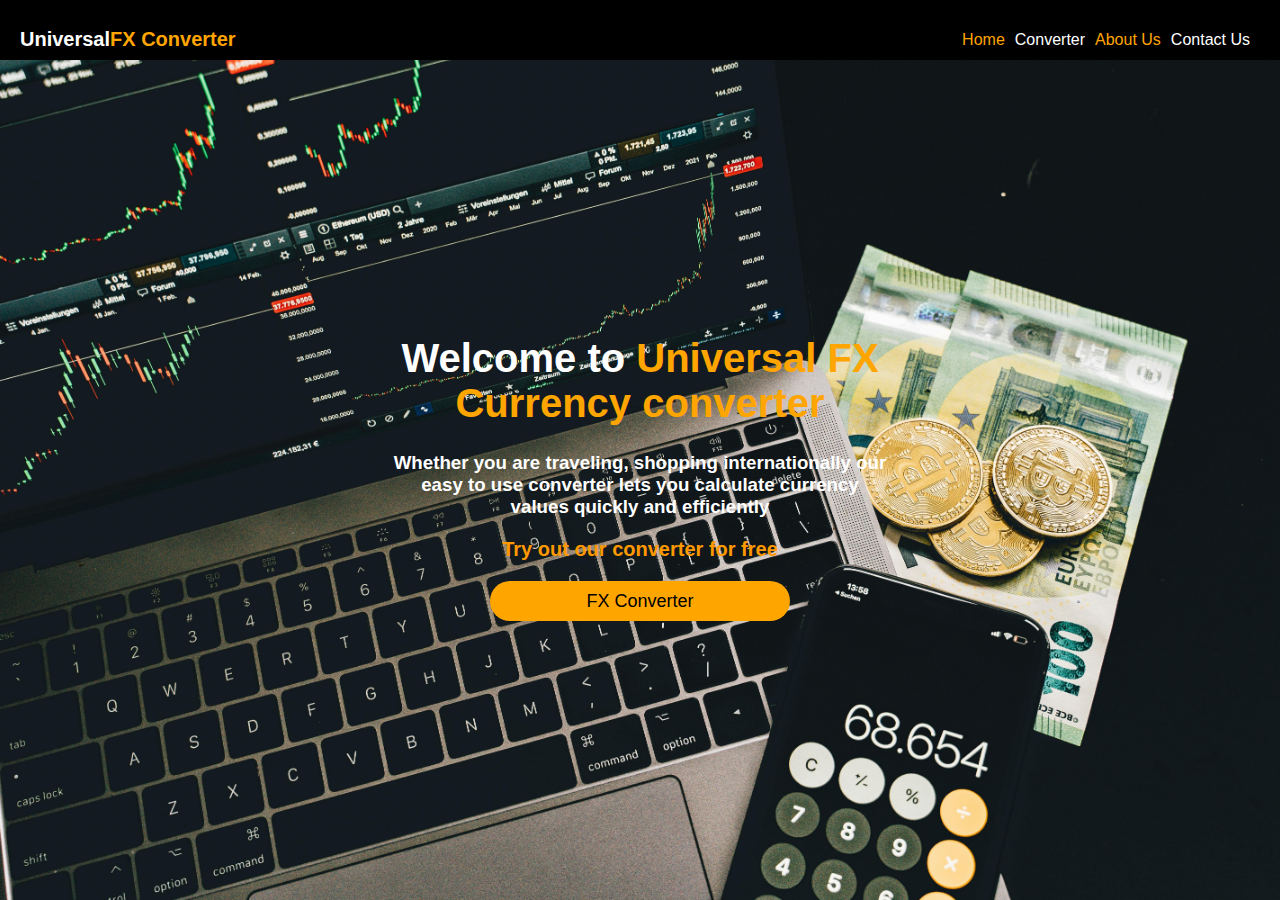
<file: client/Index.html>
<!DOCTYPE html>
<html lang="en">
<head>
    <meta charset="UTF-8">
    <meta name="viewport" content="width=device-width, initial-scale=1.0">
    <title>Document</title>
    <link rel="stylesheet" href="./CSS/Home.css">
</head>
<body>

    
    <div class="main">
        <nav>
            <div class="logo">Universal <span style="color: orange;; ">FX Converter</span></div>
            <ul class="ul" >
                <li class="first"><a class="first-one" href="./Index.html">Home</a></li>
                <li class="second"><a class="second-one" href="Converter2.html">Converter</a></li>
                <li class="third"><a href="./Pages/AboutUs.html" class="third-one">About Us</a></li>
                <li class="fourth"><a href="./Pages/Contact.html" class="fourth-one">Contact Us</a></li>
            </ul>
        </nav>
    </div>

  
    <div class="sec-container">
    <div class="in-div">
        <h1 class="header"> Welcome to <span style="color: orange;" >Universal FX Currency converter</span> </h2>
        <h3 class="sub">Whether you are traveling, shopping internationally our easy to use converter lets you calculate currency values quickly and efficiently</h3>

        <p class="try">Try out our converter for free</p>
        </div>

        <div >
            <button class="btn"><a class="bttn" href="Converter2.html"> FX Converter</button>
        </div>
</div>
</body>

</html>
</file>
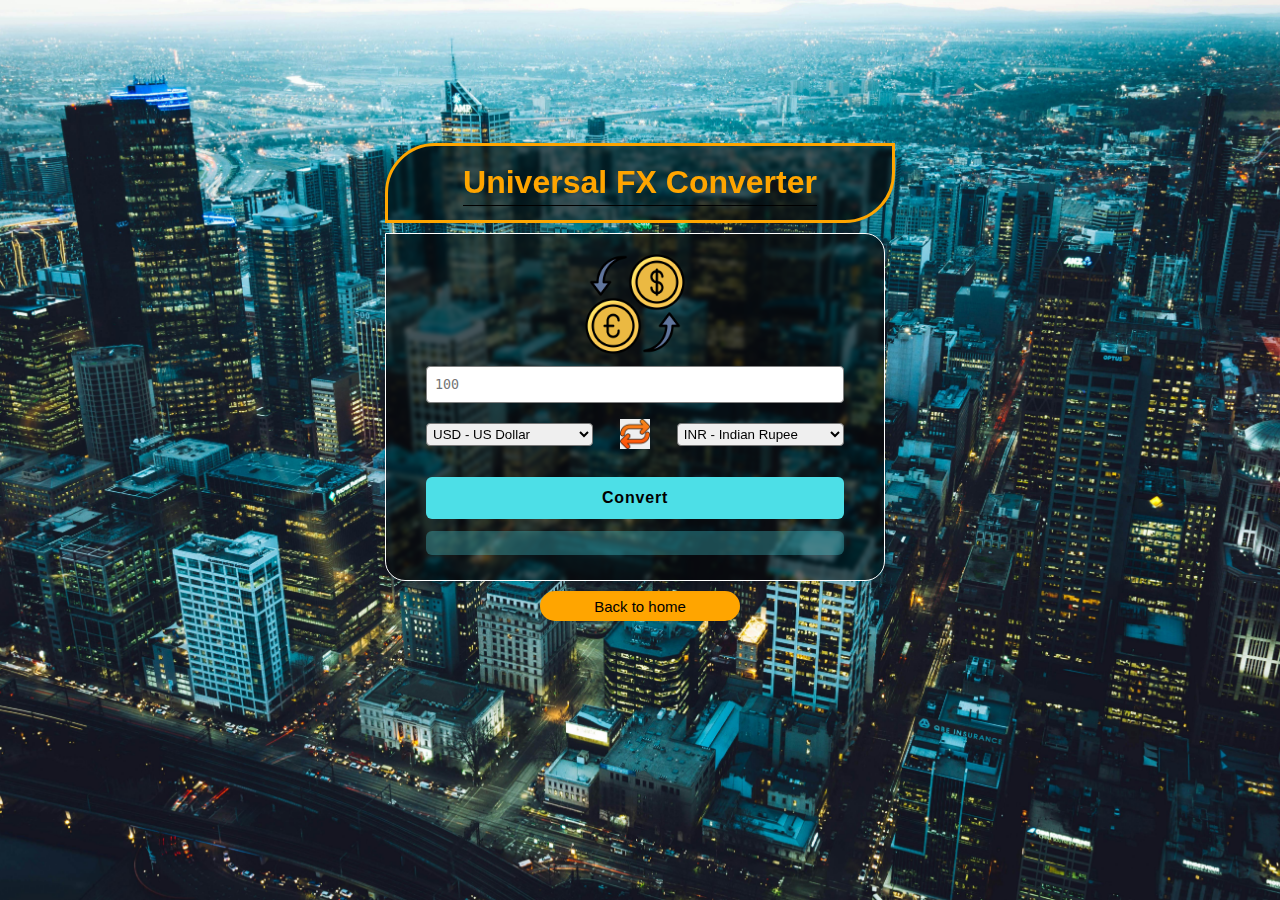
<file: client/Converter2.html>
<!DOCTYPE html>
<html lang="en">
<head>
    <meta charset="UTF-8">
    <meta http-equiv="X-UA-Compatible" content="IE=edge">
    <meta name="viewport" content="width=device-width, initial-scale=1.0">
    <title>Universal FX Converter</title>
    <!-- CSS File -->
    <link rel="stylesheet" href="./CSS/style.css">
    <!-- Favicon -->
    <link rel="shortcut icon" href="" type="image/x-icon">
</head>
<body> 
    <div class="main-cont">
        <div class="main">
            <h1 id="title">Universal FX Converter</h1>
           
        </div>
        <div class="container">
            <img src="./Assets/currency-exchange_16942639.png" id="coinSticker" alt="coin exchange sticker">
            
            <input type="number" id="userValue" min="1" name="userInput" placeholder="100">
            
            <div class="selecterContainer">
                <select id="fromCurrency" name="fromCurrency" title="Convert From">ees</select>
                
                <button type="button" id="switchCurrency"><img class="pics" src="./Assets/exchange_11019103.png">
                </button>
    
                <select id="toCurrency" name="toCurrency" title="Convert To"></select>
            </div>
            
            <p id="status"></p>
            
            <button type="button" id="btn">Convert</button>
            
            <p id="result"></p>
        </div>
    
        <div class="last">
            <button class="back-btn"><a class="back-text" href="./Index.html"> Back to home</button>
        </div>
        <!-- JavaScript File -->
    </div>
    
    <script>
        // importing currency codes list and API Key 
        const currency_list = [
            ["AED", "United Arab Emirates Dirhams"],
            ["AFN", "Afghan Afghani"],
            ["ALL", "Albanian Lek"],
            ["AMD", "Armenian Dram"],
            ["ANG", "Netherlands Antillean Guilder"],
            ["AOA", "Angolan Kwanza"],
            ["ARS", "Argentine Peso"],
            ["AUD", "Australian Dollar"],
            ["AWG", "Aruban Florin"],
            ["AZN", "Azerbaijani Manat"],
            ["BAM", "Bosnia Herzegovina Convertible Mark"],
            ["BBD", "Barbadian Dollar"],
            ["BGN", "Bulgarian Lev"],
            ["BHD", "Bahraini Dinar"],
            ["BIF", "Burundian Franc"],
            ["BMD", "Bermudan Dollar"],
            ["BOB", "Bolivian Boliviano"],
            ["BRL", "Brazilian Real"],
            ["BSD", "Bahamian Dollar"],
            ["BWP", "Botswanan Pula"],
            ["BYN", "Belarusian Ruble"],
            ["BZD", "Belize Dollar"],
            ["CDF", "Congolese Franc"],
            ["CHF", "Swiss Franc"],
            ["CLP", "Chilean Peso"],
            ["CNY", "Chinese Yuan"],
            ["COP", "Colombian Peso"],
            ["CRC", "Costa Rican Colón"],
            ["CUP", "Cuban Peso"],
            ["CZK", "Czech Koruna"],
            ["DJF", "Djiboutian Franc"],
            ["DKK", "Danish Krone"],
            ["DOP", "Dominican Peso"],
            ["DZD", "Algerian Dinar"],
            ["EGP", "Egyptian Pound"],
            ["ERN", "Eritrean Nakfa"],
            ["EUR", "Euro"],
            ["FJD", "Fijian Dollar"],
            ["FKP", "Falkland Islands Pound"],
            ["GBP", "British Pound"],
            ["GEL", "Georgian Lari"],
            ["GHS", "Ghanaian Cedi"],
            ["GIP", "Gibraltar Pound"],
            ["GMD", "Gambian Dalasi"],
            ["GNF", "Guinean Franc"],
            ["GTQ", "Guatemalan Quetzal"],
            ["GYD", "Guyanaese Dollar"],
            ["HKD", "Hong Kong Dollar"],
            ["HNL", "Honduran Lempira"],
            ["HRK", "Croatian Kuna"],
            ["HTG", "Haitian Gourde"],
            ["HUF", "Hungarian Forint"],
            ["IDR", "Indonesian Rupiah"],
            ["ILS", "Israeli New Shekel"],
            ["INR", "Indian Rupee"],
            ["IQD", "Iraqi Dinar"],
            ["IRR", "Iranian Rial"],
            ["ISK", "Icelandic Króna"],
            ["JMD", "Jamaican Dollar"],
            ["JOD", "Jordanian Dinar"],
            ["JPY", "Japanese Yen"],
            ["KES", "Kenyan Shilling"],
            ["KGS", "Kyrgystani Som"],
            ["KHR", "Cambodian Riel"],
            ["KMF", "Comorian Franc"],
            ["KRW", "South Korean Won"],
            ["KWD", "Kuwaiti Dinar"],
            ["KYD", "Cayman Islands Dollar"],
            ["KZT", "Kazakhstani Tenge"],
            ["LAK", "Laotian Kip"],
            ["LBP", "Lebanese Pound"],
            ["LKR", "Sri Lankan Rupee"],
            ["LRD", "Liberian Dollar"],
            ["LSL", "Lesotho Loti"],
            ["LYD", "Libyan Dinar"],
            ["MAD", "Moroccan Dirham"],
            ["MDL", "Moldovan Leu"],
            ["MGA", "Malagasy Ariary"],
            ["MKD", "Macedonian Denar"],
            ["MMK", "Myanmar Kyat"],
            ["MNT", "Mongolian Tugrik"],
            ["MOP", "Macanese Pataca"],
            ["MRU", "Mauritanian Ouguiya"],
            ["MUR", "Mauritian Rupee"],
            ["MVR", "Maldivian Rufiyaa"],
            ["MWK", "Malawian Kwacha"],
            ["MXN", "Mexican Peso"],
            ["MYR", "Malaysian Ringgit"],
            ["MZN", "Mozambican Metical"],
            ["NAD", "Namibian Dollar"],
            ["NGN", "Nigerian Naira"],
            ["NIO", "Nicaraguan Córdoba"],
            ["NOK", "Norwegian Krone"],
            ["NPR", "Nepalese Rupee"],
            ["NZD", "New Zealand Dollar"],
            ["OMR", "Omani Rial"],
            ["PAB", "Panamanian Balboa"],
            ["PGK", "Papua New Guinean Kina"],
            ["PHP", "Philippine Peso"],
            ["PKR", "Pakistani Rupee"],
            ["PLN", "Polish Zloty"],
            ["PYG", "Paraguayan Guarani"],
            ["QAR", "Qatari Riyal"],
            ["RON", "Romanian Leu"],
            ["RSD", "Serbian Dinar"],
            ["RUB", "Russian Ruble"],
            ["RWF", "Rwandan Franc"],
            ["SAR", "Saudi Riyal"],
            ["SBD", "Solomon Islands Dollar"],
            ["SCR", "Seychellois Rupee"],
            ["SDG", "Sudanese Pound"],
            ["SEK", "Swedish Krona"],
            ["SGD", "Singapore Dollar"],
            ["SHP", "St. Helena Pound"],
            ["SLL", "Sierra Leonean Leone (1964—2022)"],
            ["SOS", "Somali Shilling"],
            ["SRD", "Surinamese Dollar"],
            ["SSP", "South Sudanese Pound"],
            ["STN", "São Tomé Príncipe Dobra"],
            ["SYP", "Syrian Pound"],
            ["SZL", "Swazi Lilangeni"],
            ["THB", "Thai Baht"],
            ["TJS", "Tajikistani Somoni"],
            ["TMT", "Turkmenistani Manat"],
            ["TND", "Tunisian Dinar"],
            ["TOP", "Tongan Paanga"],
            ["TRY", "Turkish Lira"],
            ["TTD", "Trinidad Tobago Dollar"],
            ["TWD", "New Taiwan Dollar"],
            ["TZS", "Tanzanian Shilling"],
            ["UAH", "Ukrainian Hryvnia"],
            ["UGX", "Ugandan Shilling"],
            ["USD", "US Dollar"],
            ["UYU", "Uruguayan Peso"],
            ["UZS", "Uzbekistani Som"],
            ["VES", "Venezuelan Bolívar"],
            ["VND", "Vietnamese Dong"],
            ["VUV", "Vanuatu Vatu"],
            ["WST", "Samoan Tala"],
            ["XAF", "Central African CFA Franc"],
            ["XCD", "East Caribbean Dollar"],
            ["XOF", "West African CFA Franc"],
            ["XPF", "CFP Franc"],
            ["YER", "Yemeni Rial"],
            ["ZAR", "South African Rand"],
            ["ZMW", "Zambian Kwacha"],
            ["ZWL", "Zimbabwean Dollar (2009)"]
    ];

        const api = "7643a9379eac5ef74dfef2d6";

        const fromCurrencySelectTag = document.querySelector("#fromCurrency");
        const toCurrencySelectTag = document.querySelector("#toCurrency");
        const resultTag = document.querySelector("#result");
        const btn = document.querySelector("#btn");
        const status = document.querySelector("#status");

        // append the curreny codes list to the list and select defaults 
        currency_list.forEach((currency) => {
            const code = currency[0];
            
            const countryName = currency[1];

            const newElement = document.createElement("option");
            newElement.value = code;
            newElement.textContent = `${code} - ${countryName}`;

            if (code === "USD")
                newElement.selected = true;

            fromCurrencySelectTag.append(newElement);

            const newElementTo = newElement.cloneNode(true);

            if (code === "INR")
                newElementTo.selected = true;

            toCurrencySelectTag.append(newElementTo);
        });

        // Swap currency on "click" 
        document.getElementById("switchCurrency").onclick = () => {

            const fromValue = fromCurrencySelectTag.value;
            fromCurrencySelectTag.value = toCurrencySelectTag.value;
            toCurrencySelectTag.value = fromValue;

        };

        // handle "click" event for conversion 
        btn.onclick = () => {

            const numberInputField = document.getElementById("userValue");
            const userEnteredAmount = numberInputField.value;

            if(userEnteredAmount < 1 || isNaN(userEnteredAmount)) {
                numberInputField.style.border = "1px solid red";
                resultTag.style.color = "red";
                resultTag.textContent = "Error: Only numeric values greater than 0 are allowed.";
            }
            else {
                numberInputField.style.border = "1px solid gray";
                resultTag.style.color = "black";
                btn.textContent = "Processing: have patience...";

                btn.disabled = true;
                btn.style.color = "gray";
                btn.style.cursor = "not-allowed";

                convertAmount(userEnteredAmount);
            }
        }

        // convert the amount to different currency using Fetch API 
        function convertAmount(amount) {

            fetchData(`https://v6.exchangerate-api.com/v6/${api}/latest/USD`)
                .then(data => {

                    const fromRates = data.conversion_rates[fromCurrencySelectTag.value];
                    const toRates = data.conversion_rates[toCurrencySelectTag.value];

                    const perRate = (1 * (toRates / fromRates)).toFixed(2);
                    const convertedAmount = (amount * (toRates / fromRates)).toFixed(2);

                    resultTag.style.color = "black";
                    status.textContent = `1 ${fromCurrencySelectTag.value} = ${perRate} ${toCurrencySelectTag.value}`;
                    resultTag.textContent = `${amount} ${fromCurrencySelectTag.value} = ${convertedAmount} ${toCurrencySelectTag.value}`;

                    btn.disabled = false;
                    btn.style.color = "black";
                    btn.style.cursor = "pointer";
                    btn.textContent = "Convert";
                })
                .catch(error => console.log(`Additional information about error: ${error}`));
        }

        // Fetch API Data with proper validation 
        async function fetchData(url) {

            try {
                const response = await fetch(url);

                if (!response.ok)
                    throw new Error(`HTTP error! Status: ${response.status}`);

                const data = await response.json();
                return data;
            }
            catch (error) {
                resultTag.style.color = "red";
                resultTag.textContent = `Fetch API Error: ${error}`;

                throw error;
            }
        }

    </script>
</body>
</html>
</file>
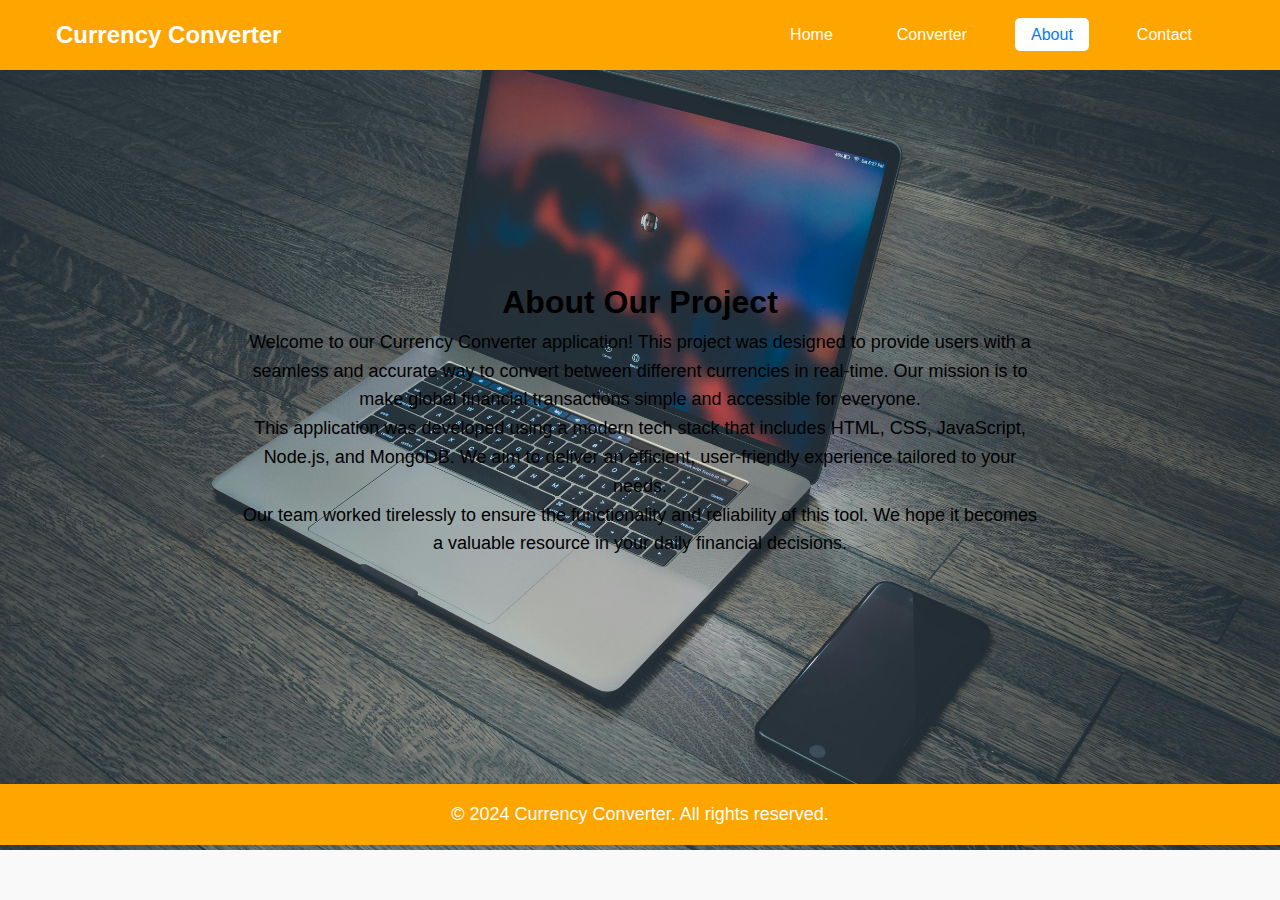
<file: client/Pages/AboutUs.html>
<!DOCTYPE html>
<html lang="en">
<head>
    <meta charset="UTF-8">
    <meta name="viewport" content="width=device-width, initial-scale=1.0">
    <title>About Us - Currency Converter</title>
    <link rel="stylesheet" href="../CSS/About.css">
</head>
<body>
    <header>
        <nav>
            <a href="index.html" class="logo">Currency Converter</a>
            <ul>
                <li><a href="../Index.html">Home</a></li>
                <li><a href="../Converter2.html">Converter</a></li>
                <li><a href="about.html" class="active">About</a></li>
                <li><a href="../Pages/Contact.html">Contact</a></li>
            </ul>
        </nav>
    </header>
    <main>
        <section class="about-section">
            <h1>About Our Project</h1>
            <p>
                Welcome to our Currency Converter application! This project was designed to provide users 
                with a seamless and accurate way to convert between different currencies in real-time. 
                Our mission is to make global financial transactions simple and accessible for everyone.
            </p>
            <p>
                This application was developed using a modern tech stack that includes HTML, CSS, 
                JavaScript, Node.js, and MongoDB. We aim to deliver an efficient, user-friendly experience 
                tailored to your needs.
            </p>
            <p>
                Our team worked tirelessly to ensure the functionality and reliability of this tool. 
                We hope it becomes a valuable resource in your daily financial decisions.
            </p>
        </section>
        <!-- <section class="team-section">
            <h2>Meet the Team</h2>
            <div class="team-grid">
                <div class="team-member">
                    <img src="team1.jpg" alt="Team Member">
                    <h3>John Doe</h3>
                    <p>Lead Developer</p>
                </div>
                <div class="team-member">
                    <img src="team2.jpg" alt="Team Member">
                    <h3>Jane Smith</h3>
                    <p>UI/UX Designer</p>
                </div>
                <div class="team-member">
                    <img src="team3.jpg" alt="Team Member">
                    <h3>Your Name</h3>
                    <p>Backend Developer & CSS Stylist</p>
                </div>
            </div>
        </section> -->
    </main>
    <footer>
        <p>&copy; 2024 Currency Converter. All rights reserved.</p>
    </footer>
</body>
</html>
</file>
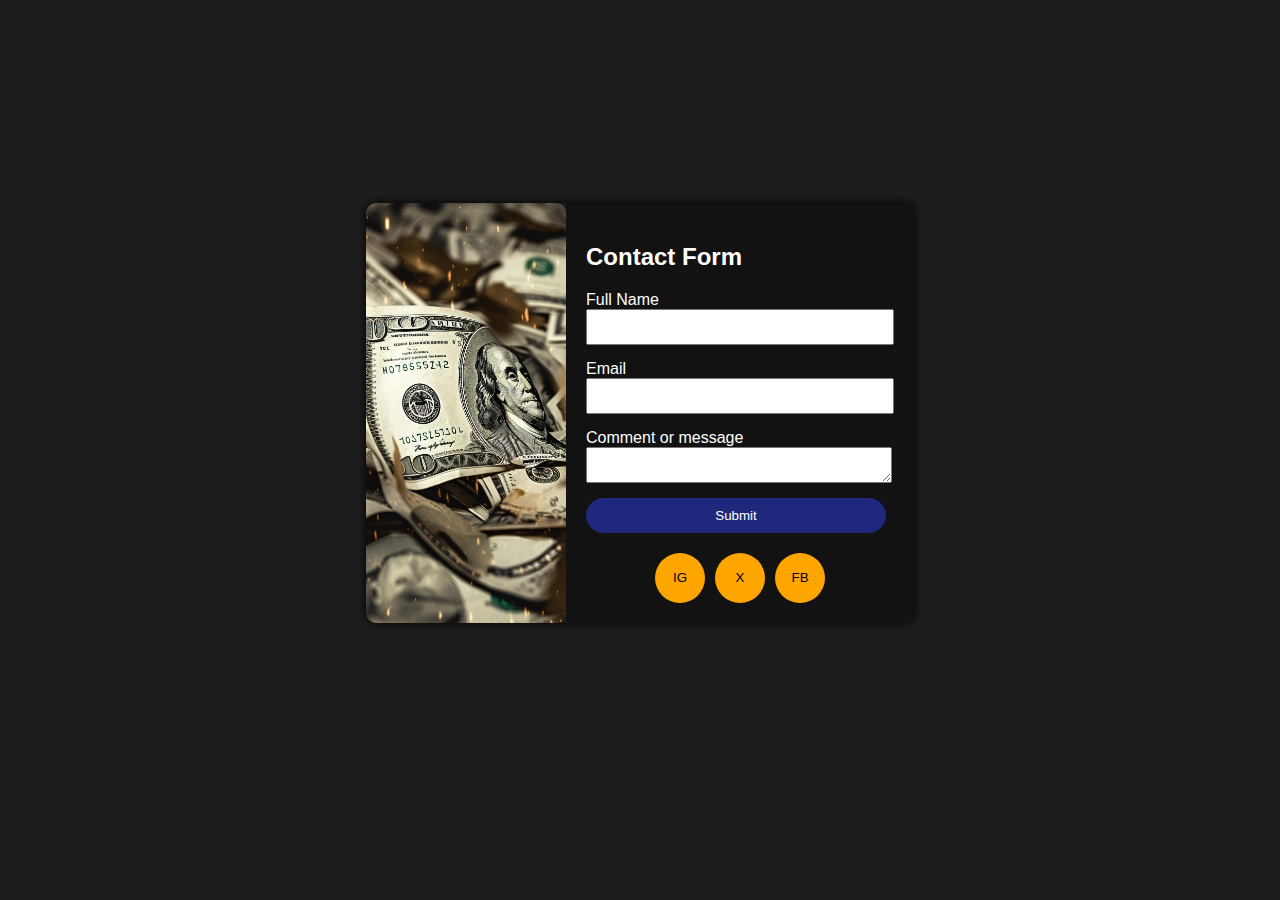
<file: client/Pages/Contact.html>
<!DOCTYPE html>
<html lang="en">
<head>
    <meta charset="UTF-8">
    <meta name="viewport" content="width=device-width, initial-scale=1.0">
    <title>Contact Form</title>
    <link rel="stylesheet" href="../CSS/contact.css">
</head>
<body>
    <div class="main">
        <div class="container-one">
            <img class="pic" src="../Assets/—Pngtree—financial rollercoaster american currency engulfing_13468674.jpg">
        </div>
    
        <div class="container-two">
            <div class="content">
                <h2>Contact Form</h2>
                <form class="form" id="contactForm">
                    <label>Full Name</label>
                    <input type="text" class="text" name="fullName" required>
                    
                    <label>Email</label>
                    <input type="email" class="email" name="email" required>
                    
                    <label>Comment or message</label>
                    <textarea class="comment" name="message" required></textarea>
    
                    <button type="submit" class="submit">Submit</button> 
                    
                    <div class="footer">
                        <button type="button" class="ig">IG</button> 
                        <button type="button" class="x">X</button> 
                        <button type="button" class="fb">FB</button> 
                    </div>
                </form>
            </div>
        </div>
    </div>

    <script>
        document.getElementById('contactForm').addEventListener('submit', async (event) => {
            event.preventDefault(); // Prevent the default form submission
            
            const formData = new FormData(event.target);
            
            const formObject = Object.fromEntries(formData.entries()); // Convert formData to a plain object

            try {
                const response = await fetch('http://localhost:3000/contact', {
                    method: 'POST',
                    headers: { 'Content-Type': 'application/json' },
                    body: JSON.stringify(formObject),
                });

                if (response.ok) {
                    const result = await response.json();
                    alert('Message sent successfully!');
                } else {
                    const error = await response.json();
                    alert('Error: ' + error.message);
                }
            } catch (error) {
                console.error('Error submitting the form:', error);
                alert('An unexpected error occurred.');
            }
        });
    </script>
</body>
</html>
</file>
<file: client/CSS/Home.css>
body{
    margin: 0;
    padding: 0;
    min-height: 100vh;
    font-family: arial;
    background-image: url(../Assets/pexels-alesiakozik-6771607.jpg);
    object-fit: contain;
    background-size: cover;
    background-repeat: no-repeat;
    background-position: center;
    height: 100vh;
    margin: 0;
    
}
    .main{
  height: 60px;
  background-color: black;
} 
.main-cont{
    
}
.ul{
    list-style: none;
    display: flex;
    position: absolute;
    right: 20px;
    text-decoration: none;
    padding-top: 15px;
}
nav{
    display: flex;
    flex-direction: row;
}
.logo{
    font-weight: bold;
    color: white;
    display: flex;
    padding-top: 28px;
    font-size: 20px;
    padding-left: 20px;
}
.header{
    align-items: center;
    text-align: center;
    font-size: 40px;
}
.sec-container {
    display: flex;
    align-items: center;
   flex-direction: column;
   color: white;
   justify-content: center;
   min-height: 90vh;
    
}
.in-div{
    
    /* margin-right: 120px; */
    align-items: center;
    justify-content: center;
    width: 500px;
}
.sub{
    text-align: center;
    color:white;
}
.try{
    text-align: center;
    font-size: 20px;
    color: rgb(255, 153, 0);
    font-weight: bold;
}
.btn{
    height: 40px;
    width: 300px;
    border: none;
    font-size: 18px;
    border-radius: 20px;
    cursor: pointer;
    background-color: orange;
    transition: 0.5s;
}
.bttn{
    text-decoration: none;
    color: black;
}
.btn:hover{
    background-color: #cc8500;
}

.sidebar ul li a:hover {
    color: #ffa500; /* Highlight effect on hover */
}
.first-one, .third-one
{
    text-decoration: none;
    color: orange;
}
.second-one{
    color: white;
    text-decoration: none;
}
.fourth-one{
    color: white;
    text-decoration: none;
}
.first,.second,.third,.fourth{
    margin-right: 10px;
    text-decoration: none;
}
</file>
<file: client/CSS/style.css>
* {
    margin: 0;
    padding: 0;
    box-sizing: border-box;
    font-family:'Trebuchet MS', Arial, sans-serif;
}
body {
    height: 100vh;
    /*background-color: rgb(77, 223, 231);*/
    display: grid;
    place-items: center;
    overflow: hidden;
    justify-content: center;
    align-items: center;
    background-image: url(../Assets/5.jpg);
    object-fit: contain;
    background-size: cover;
    background-repeat: no-repeat;
    background-position: center;
    font-family: arial;
}
.main{
    border-top-left-radius: 50px;
    border-bottom-right-radius: 50px;
    padding: 8px;
    background-color: white;
    box-shadow: 0 4px 10px rgba(0, 0, 0, 0.2);
    display: flex;
    align-items: center;
    margin-bottom: 10px;
    padding-left:75px ;
    padding-right:75px ;
    height: 80px;
    backdrop-filter: blur(2px);
   background-color: rgba(0, 0, 0, 0.6);
   color: orange;
   border: solid;
   margin-top: 50px;

}
.container {
    width: 500px;
    align-items: center;
    border-radius: 20px;
    padding: 8px;
    box-shadow: 0 4px 10px rgba(0, 0, 0, 0.2);
    padding: 20px;
    padding-left: 40px;
    padding-right: 40px;
    background-color: rgba(18, 18, 18);
    padding-bottom: 25px;
    backdrop-filter: blur(2px);
   background-color: rgba(0, 0, 0, 0.6);
   border: solid;
   border-color: white;
   border-width: 1px;
   border-top-left-radius: 0px;
}
#title {
    text-align: center;
    padding: 4px 0;
    border-bottom: 1px solid black;
}
#coinSticker {
    width: 100px;
    height: 100px;
    display: block;
    margin: auto;
}
.pics{
    width: 30px;
    height: 30px;
    display: block;
    margin: auto;
}
#userValue {
    display: block;
    width: 100%;
    padding: 10px 8px;
    margin: 12px 0;
    border-radius: 4px;
    border: 1px solid gray;
    outline: transparent;
    font-family: monospace;
}
.selecterContainer {
    display: flex;
    justify-content: space-between;
    align-items: center;
    padding: 4px 0;
}
.selecterContainer select {
    padding: 2px;
    border-radius: 4px;
    max-width:40%;
    outline: transparent;
}
#switchCurrency {
    font-size: 22px;
    border: 0;
    outline: transparent;
}
#status {
    text-align: center;
    font-size: 14px;
    margin-top: 12px;
    color: rgb(143, 132, 132);
    text-transform: capitalize;
}
#btn {
    width: 100%;
    background-color: rgb(77, 223, 231);
    border: none;
    border-radius: 6px;
    padding: 12px 16px;
    margin: 12px 0;
    font-size: 16px;
    font-weight: bold;
    letter-spacing: 0.8px;
    cursor: pointer;
    color: black;
    transition: box-shadow 0.2s, transform 0.14s;
}
#btn:hover {
    box-shadow: 0 0 0 2px #fff, 0 0 0 4px rgb(77, 223, 231);
}
#result {
    width: 100%;
    padding: 12px 16px;
    font-weight: 550;
    text-align: center;
    border-radius: 6px;
    background-color: rgba(77, 223, 231, 0.3);
}
.last{
    display: flex;
    justify-content: center;
    margin-top: 10px;
    margin-bottom: 0px;
}
.back-btn{
    border: none;
    height: 30px;
    width: 200px;
    border-radius: 15px;
    background-color: orange;
    cursor: pointer;
    transition: 0.5s;
}
.back-btn:hover{
    background-color: rgb(190, 140, 0);
}
.back-text{
    text-decoration: none;
    color: black;
    font-size: 15px;
}
</file>
<file: client/CSS/contact.css>
body{
    display: flex;
    justify-content: center;
    align-items: center;
    min-height: 90vh;
    font-family: arial;
    color: white;
    background-color: rgb(29, 29, 29);
}
.main{
    box-shadow:  0 0 10px rgb(0, 0, 0);
    display: flex;
    border-radius: 10px;

}
.container-one{
    display: flex;
    flex-wrap: wrap;
}
.container-two{
    padding: 20px;
    background-color: rgb(18, 18, 18);
    border-radius: right 10px;
}
.pic{
    object-fit: cover;
    width: 200px;
    height: 420px;
    display: flex;
    border-radius: 10px;
    border-right: 0;
}
/*h2{
    text-align: center;
}*/
.content{
    
    justify-content: center;
    align-items: center;
    
}
.form{
    display: flex;
    flex-direction: column;
    justify-content: center;
    
}
.text{
    height: 30px;
    width: 300px;
    margin-bottom: 15px;
}
.email{
    height: 30px;
    width: 300px;
    margin-bottom: 15px;
}
.comment{
    height: 30px;
    width: 300px;
    
}
.submit{
    height: 35px;
    width: 300px;
    margin-top: 15px;
    border: none;
    border-radius: 20px;
    background-color: rgb(31, 40, 124);
    cursor: pointer;
    color: white;
}
.footer{
    display: flex;
    margin-top: 20px;
    align-items: center;
    justify-content: center;
}
.ig{
    height: 50px;
    width: 50px;
   border-radius: 100px;
   border: none;
   margin-right: 10px;
   background-color: orange;
   transition: 0.5s;
}
.x{
    height: 50px;
    width: 50px;
   border-radius: 100px;
   border: none;
   margin-right: 10px;
   background-color: orange;
   transition: 0.5s;
}
.fb{
    height: 50px;
    width: 50px;
   border-radius: 100px;
   border: none;
   background-color: orange;
   transition: 0.5s;
}
.ig:hover{
    background-color: rgb(155, 101, 0);
}
.x:hover{
    background-color: rgb(155, 101, 0);
}
.fb:hover{
    background-color: rgb(155, 101, 0);
}
</file>
<file: client/CSS/About.css>
/* General Reset */
body, h1, h2, p, ul, nav, footer {
    margin: 0;
    padding: 0;
    box-sizing: border-box;
}
p{
    font-size: 18px;
}
body {
    font-family: Arial, sans-serif;
    line-height: 1.6;
    background-color: #f9f9f9;
    color: #333;
    background-image: url(../Assets/13.jpg);
    object-fit: contain;
    background-size: cover;
    background-repeat: no-repeat;
    background-position: center;
}

header {
    background: orange;
    color: white;
    padding: 1rem 0;
}

nav {
    display: flex;
    justify-content: space-between;
    align-items: center;
    max-width: 1200px;
    margin: 0 auto;
    padding: 0 1rem;
}

nav .logo {
    font-size: 1.5rem;
    font-weight: bold;
    color: white;
    text-decoration: none;
}

nav ul {
    list-style: none;
    display: flex;
}

nav ul li {
    margin: 0 1rem;
}

nav ul li a {
    color: white;
    text-decoration: none;
    padding: 0.5rem 1rem;
    border-radius: 5px;
    transition: background 0.3s;
}

nav ul li a.active,
nav ul li a:hover {
    background: white;
    color: #007bff;
}

main {
    padding: 2rem 1rem;
    max-width: 800px;
    margin: 0 auto;
    text-align: center;
}

.about-section {
    display: flex;
    flex-direction: column;
    justify-content: center;
    align-items: center;
    min-height: 70vh;
    color: black  ;
}

.team-section h2 {
    margin-top: 2rem;
    margin-bottom: 1rem;
}

.team-grid {
    display: grid;
    grid-template-columns: repeat(auto-fit, minmax(200px, 1fr));
    gap: 1rem;
}

.team-member {
    background: white;
    padding: 1rem;
    border-radius: 8px;
    box-shadow: 0 2px 4px rgba(0, 0, 0, 0.1);
    text-align: center;
}

.team-member img {
    width: 100px;
    height: 100px;
    border-radius: 50%;
    margin-bottom: 1rem;
}

footer {
    text-align: center;
    padding: 1rem;
    background: orange;
    color: white;
    margin-top:20px ;
    margin-bottom: 0px;
}
</file>
